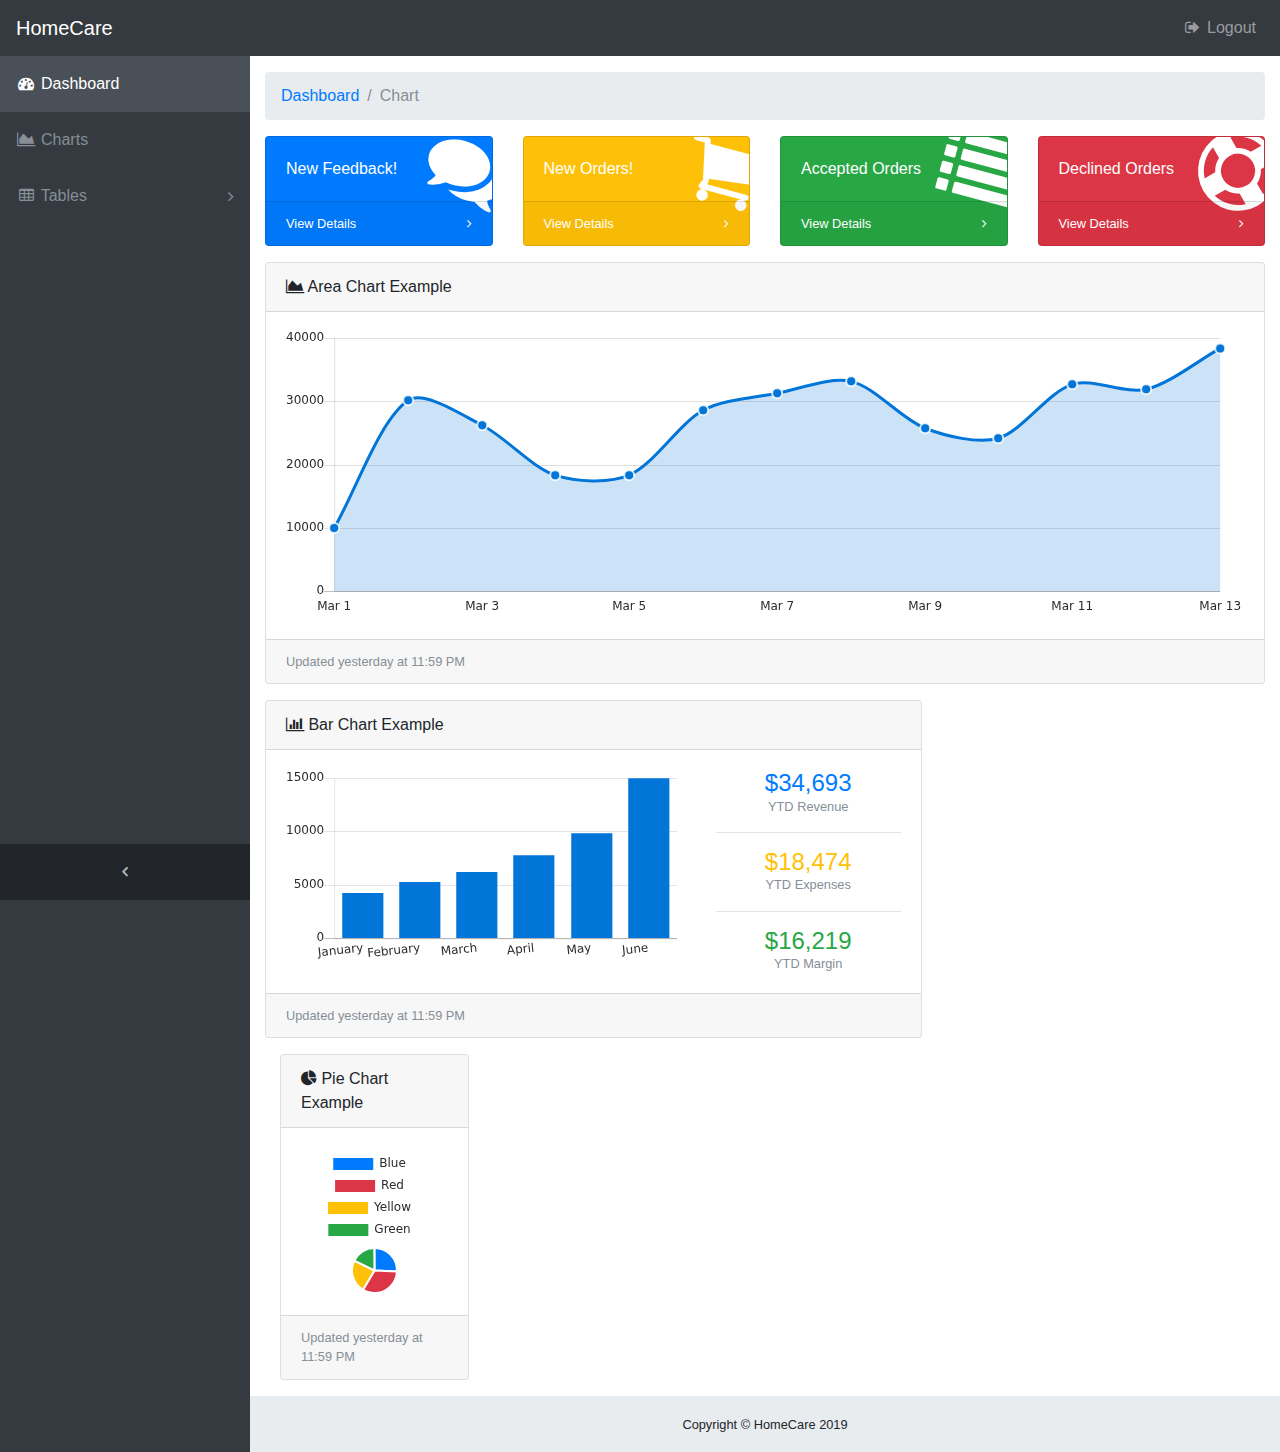
<file: admin-hc/chart.html>
<!DOCTYPE html>
<html lang="en">

  <head>

    <meta charset="utf-8">
    <meta http-equiv="X-UA-Compatible" content="IE=edge">
    <meta name="viewport" content="width=device-width, initial-scale=1, shrink-to-fit=no">

    <meta name="description" content="">
    <meta name="author" content="">
    <title>HomeCare - Online Service System</title>

    <!-- Bootstrap core CSS -->
    <link href="vendor/bootstrap/css/bootstrap.min.css" rel="stylesheet">

    <!-- Custom fonts for this template -->
    <link href="vendor/font-awesome/css/font-awesome.min.css" rel="stylesheet" type="text/css">

    <!-- Plugin CSS -->
    <link href="vendor/datatables/dataTables.bootstrap4.css" rel="stylesheet">

    <!-- Custom styles for this template -->
    <link href="css/sb-admin.css" rel="stylesheet">

  </head>

  <body class="fixed-nav sticky-footer bg-dark" id="page-top">

    <!-- Navigation -->
    <nav class="navbar navbar-expand-lg navbar-dark bg-dark fixed-top" id="mainNav">
      <a class="navbar-brand" href="#">HomeCare</a>
      <button class="navbar-toggler navbar-toggler-right" type="button" data-toggle="collapse" data-target="#navbarResponsive" aria-controls="navbarResponsive" aria-expanded="false" aria-label="Toggle navigation">
        <span class="navbar-toggler-icon"></span>
      </button>
      <div class="collapse navbar-collapse" id="navbarResponsive">
        <ul class="navbar-nav navbar-sidenav" id="exampleAccordion">
          <li class="nav-item active" data-toggle="tooltip" data-placement="right" title="Dashboard">
            <a class="nav-link" href="index.html">
              <i class="fa fa-fw fa-dashboard"></i>
              <span class="nav-link-text">
                Dashboard</span>
            </a>
          </li>
          <li class="nav-item" data-toggle="tooltip" data-placement="right" title="Charts">
            <a class="nav-link" href="#">
              <i class="fa fa-fw fa-area-chart"></i>
              <span class="nav-link-text">
                Charts</span>
            </a>
          </li>
          <li class="nav-item" data-toggle="tooltip" data-placement="right" title="Tables">
            <a class="nav-link nav-link-collapse collapsed" data-toggle="collapse" href="#collapseComponents" data-parent="#exampleAccordion">
            <!--  <i class="fa fa-fw fa-wrench"></i> -->
             <i class="fa fa-fw fa-table"></i> 
              <span class="nav-link-text">
                Tables</span>
            </a>

            <ul class="sidenav-second-level collapse" id="collapseComponents">
              <li>
                <a href="reg_tb.php">Registration</a>
              </li>

              <li>
                <a href="ser_tb.php">Services</a>
              </li>

              <li>
                <a href="cat_tb.php">Service catagory</a>
              </li>

              <li>
                <a href="sub_tb.php">Service subcatagory</a>
              </li>

            </ul>

          </li>
      
        </ul>
        <ul class="navbar-nav sidenav-toggler">
          <li class="nav-item">
            <a class="nav-link text-center" id="sidenavToggler">
              <i class="fa fa-fw fa-angle-left"></i>
            </a>
          </li>
        </ul>
        <ul class="navbar-nav ml-auto">
          
          <li class="nav-item">
            <a class="nav-link" data-toggle="modal" data-target="#exampleModal">
              <i class="fa fa-fw fa-sign-out"></i>
              Logout</a>
          </li>
        </ul>
      </div>
    </nav>

    <div class="content-wrapper">

      <div class="container-fluid">

        <!-- Breadcrumbs -->
        <ol class="breadcrumb">
          <li class="breadcrumb-item">
            <a href="index.html">Dashboard</a>
          </li>
          <li class="breadcrumb-item active">Chart</li>
        </ol>

        <!-- Icon Cards -->
        <div class="row">
          <div class="col-xl-3 col-sm-6 mb-3">
            <div class="card text-white bg-primary o-hidden h-100">
              <div class="card-body">
                <div class="card-body-icon">
                  <i class="fa fa-fw fa-comments"></i>
                </div>
                <div class="mr-5">
                  New Feedback!
                </div>
              </div>
              <a href="feed.php" class="card-footer text-white clearfix small z-1">
                <span class="float-left">View Details</span>
                <span class="float-right">
                  <i class="fa fa-angle-right"></i>
                </span>
              </a>
            </div>
          </div>
          
          <div class="col-xl-3 col-sm-6 mb-3">
            <div class="card text-white bg-warning o-hidden h-100">
              <div class="card-body">
              <!--   -->
                <div class="card-body-icon">
                  <i class="fa fa-fw fa-shopping-cart"></i>
                </div>
                <div class="mr-5">
                  New Orders!
                </div>
              </div>
              <a href="tb_cart.php" class="card-footer text-white clearfix small z-1">
                <span class="float-left">View Details</span>
                <span class="float-right">
                  <i class="fa fa-angle-right"></i>
                </span>
              </a>
            </div>
          </div>

          <div class="col-xl-3 col-sm-6 mb-3">
            <div class="card text-white bg-success o-hidden h-100">
              <div class="card-body">
                <div class="card-body-icon">
                  <i class="fa fa-fw fa-list"></i>
                </div>
                <div class="mr-5">
                  Accepted Orders
                </div>
              </div>
              <a href="accepted_order.php" class="card-footer text-white clearfix small z-1">
                <span class="float-left">View Details</span>
                <span class="float-right">
                  <i class="fa fa-angle-right"></i>
                </span>
              </a>
            </div>
          </div>


         <div class="col-xl-3 col-sm-6 mb-3">
            <div class="card text-white bg-danger o-hidden h-100">
              <div class="card-body">
                <div class="card-body-icon">
                  <i class="fa fa-fw fa-support"></i>
                </div>
                <div class="mr-5">
                  Declined Orders
                </div>
              </div>
              <a href="declined_order.php" class="card-footer text-white clearfix small z-1">
                <span class="float-left">View Details</span>
                <span class="float-right">
                  <i class="fa fa-angle-right"></i>
                </span>
              </a>
            </div>
          </div>
        </div>


        <!-- Area Chart Example -->
        <div class="card mb-3">
          <div class="card-header">
            <i class="fa fa-area-chart"></i>
            Area Chart Example
          </div>
          <div class="card-body">
            <canvas id="myAreaChart" width="100%" height="30"></canvas>
          </div>
          <div class="card-footer small text-muted">
            Updated yesterday at 11:59 PM
          </div>
        </div>

         <div class="row">

          <div class="col-lg-8">

            <!-- Example Bar Chart Card -->
            <div class="card mb-3">
              <div class="card-header">
                <i class="fa fa-bar-chart"></i>
                Bar Chart Example
              </div>
              <div class="card-body">
                <div class="row">
                  <div class="col-sm-8 my-auto">
                    <canvas id="myBarChart" width="100" height="50"></canvas>
                  </div>
                  <div class="col-sm-4 text-center my-auto">
                    <div class="h4 mb-0 text-primary">$34,693</div>
                    <div class="small text-muted">YTD Revenue</div>
                    <hr>
                    <div class="h4 mb-0 text-warning">$18,474</div>
                    <div class="small text-muted">YTD Expenses</div>
                    <hr>
                    <div class="h4 mb-0 text-success">$16,219</div>
                    <div class="small text-muted">YTD Margin</div>
                  </div>
                </div>
              </div>
              <div class="card-footer small text-muted">
                Updated yesterday at 11:59 PM
              </div>
            </div>

        <div class="col-lg-4">
            <!-- Example Pie Chart Card -->
            <div class="card mb-3">
              <div class="card-header">
                <i class="fa fa-pie-chart"></i>
                Pie Chart Example
              </div>
              <div class="card-body">
                <canvas id="myPieChart" width="100%" height="100"></canvas>
              </div>
              <div class="card-footer small text-muted">
                Updated yesterday at 11:59 PM
              </div>
            </div>
          </div>
          
      </div>
      <!-- /.container-fluid -->

    </div>
    <!-- /.content-wrapper -->

    <footer class="sticky-footer">
      <div class="container">
        <div class="text-center">
          <small>Copyright &copy; HomeCare 2019</small>
        </div>
      </div>
    </footer>

    <!-- Scroll to Top Button -->
    <a class="scroll-to-top rounded" href="#page-top">
      <i class="fa fa-angle-up"></i>
    </a>

    <!-- Logout Modal -->
    <div class="modal fade" id="exampleModal" tabindex="-1" role="dialog" aria-labelledby="exampleModalLabel" aria-hidden="true">
      <div class="modal-dialog" role="document">
        <div class="modal-content">
          <div class="modal-header">
            <h5 class="modal-title" id="exampleModalLabel">Ready to Leave?</h5>
            <button type="button" class="close" data-dismiss="modal" aria-label="Close">
              <span aria-hidden="true">&times;</span>
            </button>
          </div>
          <div class="modal-body">
            Select "Logout" below if you are ready to end your current session.
          </div>
          <div class="modal-footer">
            <button type="button" class="btn btn-secondary" data-dismiss="modal">Cancel</button>
            <a class="btn btn-primary" href="login.html">Logout</a>
          </div>
        </div>
      </div>
    </div>

<!-- Bootstrap core JavaScript -->
    <script src="vendor/jquery/jquery.min.js"></script>
    <script src="vendor/popper/popper.min.js"></script>
    <script src="vendor/bootstrap/js/bootstrap.min.js"></script>

    <!-- Plugin JavaScript -->
    <script src="vendor/jquery-easing/jquery.easing.min.js"></script>
    <script src="vendor/chart.js/Chart.min.js"></script>
    <script src="vendor/datatables/jquery.dataTables.js"></script>
    <script src="vendor/datatables/dataTables.bootstrap4.js"></script>

    <!-- Custom scripts for this template -->
    <script src="js/sb-admin.min.js"></script>

  </body>

</html>
</file>
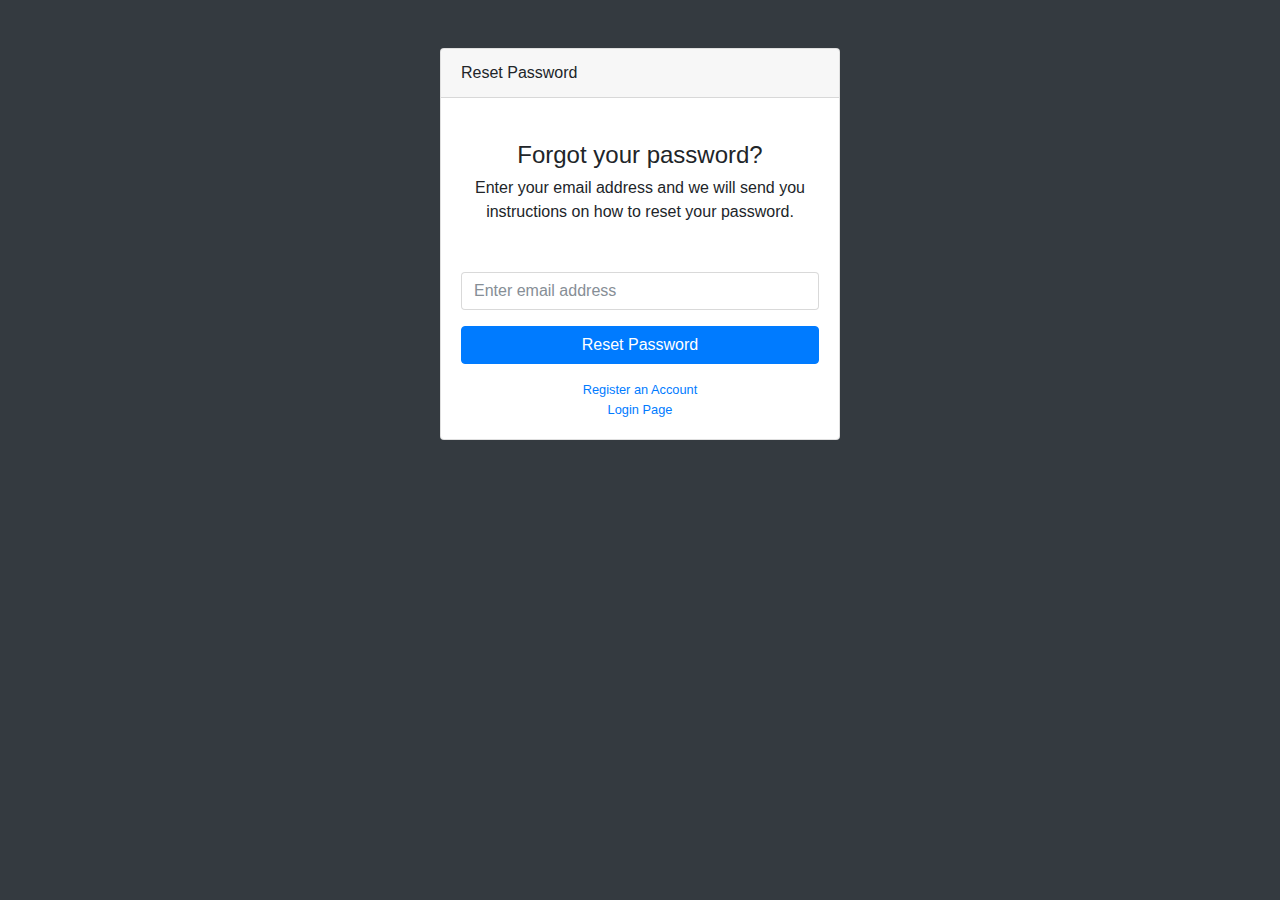
<file: admin-hc/forgot-password.html>
<!DOCTYPE html>
<html lang="en">

  <head>

    <meta charset="utf-8">
    <meta http-equiv="X-UA-Compatible" content="IE=edge">
    <meta name="viewport" content="width=device-width, initial-scale=1, shrink-to-fit=no">

    <meta name="description" content="">
    <meta name="author" content="">
    <title>SB Admin - Start Bootstrap Template</title>

    <!-- Bootstrap core CSS -->
    <link href="vendor/bootstrap/css/bootstrap.min.css" rel="stylesheet">

    <!-- Custom fonts for this template -->
    <link href="vendor/font-awesome/css/font-awesome.min.css" rel="stylesheet" type="text/css">

    <!-- Custom styles for this template -->
    <link href="css/sb-admin.css" rel="stylesheet">

  </head>

  <body class="bg-dark">

    <div class="container">

      <div class="card card-login mx-auto mt-5">
        <div class="card-header">
          Reset Password
        </div>
        <div class="card-body">
          <div class="text-center mt-4 mb-5">
            <h4>Forgot your password?</h4>
            <p>Enter your email address and we will send you instructions on how to reset your password.</p>
          </div>
          <form>
            <div class="form-group">
              <input type="email" class="form-control" id="exampleInputEmail1" aria-describedby="emailHelp" placeholder="Enter email address">
            </div>
            <a class="btn btn-primary btn-block" href="login.html">Reset Password</a>
          </form>
          <div class="text-center">
            <a class="d-block small mt-3" href="register.html">Register an Account</a>
            <a class="d-block small" href="login.html">Login Page</a>
          </div>
        </div>
      </div>
    </div>

    <!-- Bootstrap core JavaScript -->
    <script src="vendor/jquery/jquery.min.js"></script>
    <script src="vendor/popper/popper.min.js"></script>
    <script src="vendor/bootstrap/js/bootstrap.min.js"></script>

  </body>

</html>
</file>
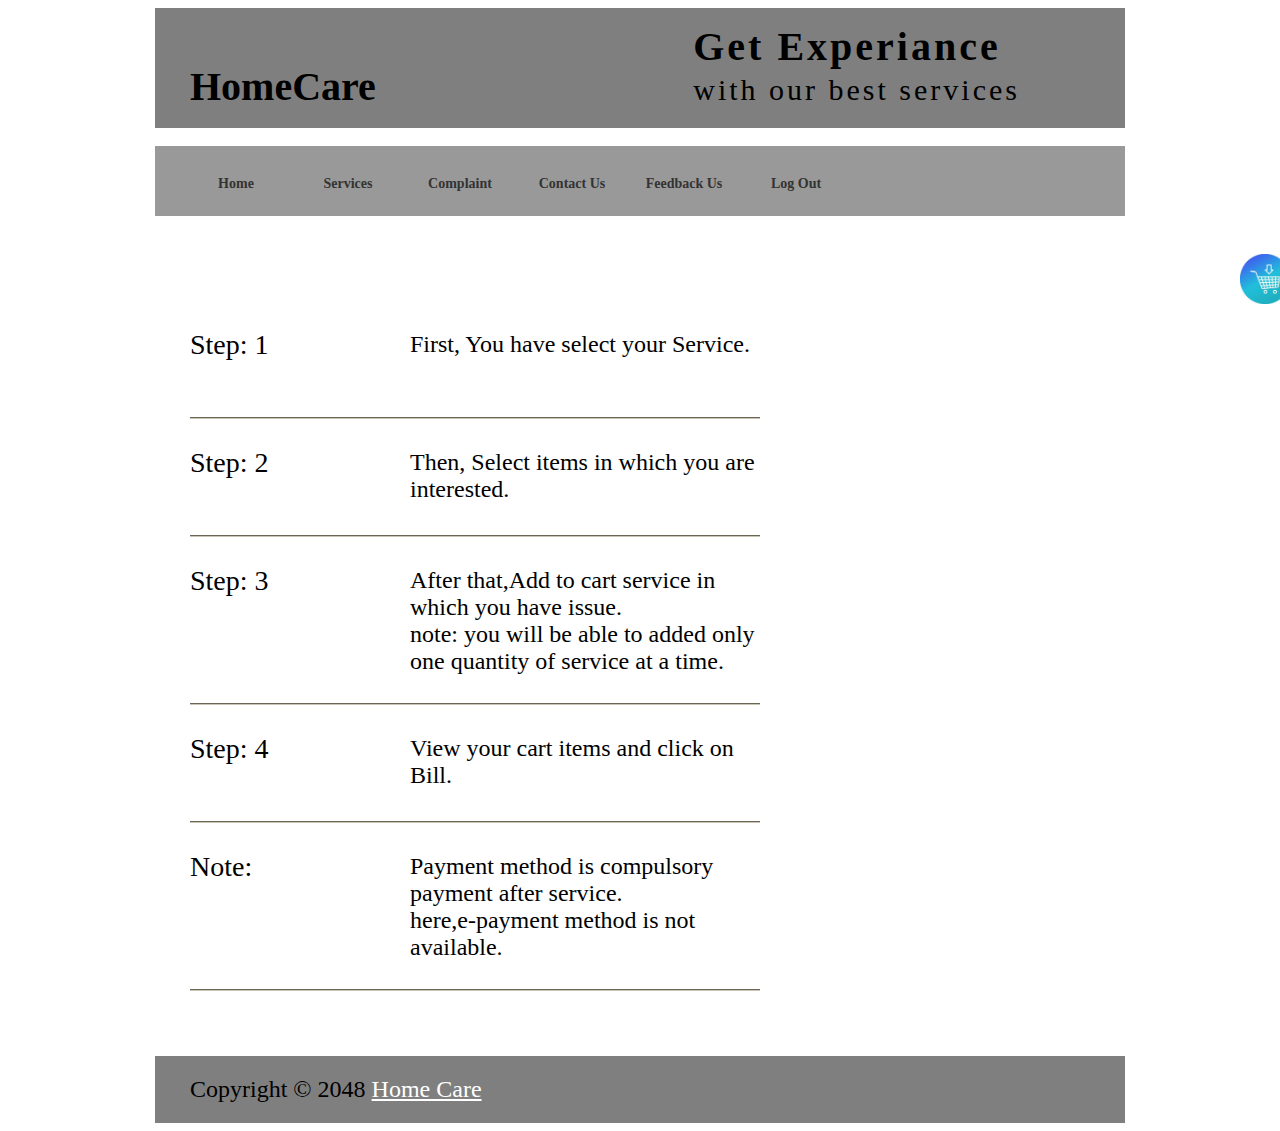
<file: user-hc/complaint.html>
<!DOCTYPE html>

<html>

<head>
	<meta http-equiv="Content-Type" content="text/html; charset=utf-8" />

<title>
	Home Care-Online Repair Service
</title>
	
	<link href="templatemo_style.css" rel="stylesheet" type="text/css" />
</head>

<body> 

<div id="templatemo_wrapper">
    <div id="templatemo_header_wrapper">
        <div id="templatemo_header">
            <div id="site_title">
            <h1>HomeCare </h1>
            </div>


             <div id="templatemo_banner">
            <h2>Get Experiance <span>with our best services</span></h2>
            </div>
        </div>
    </div>
    <br>

    <div id="templatemo_middle">
        <div id="templatemo_menu">
        <ul>
            <li><a href="home.html" target="content"><b>Home</b></a></li>
        
            <li><a href="services.html" target="content"><b> Services</b> </a>
                <ul>
                    <li><a href="electric_subcat.php" target="content"><b> Electric </b></a></li>
                    <li><a href="electronics_subcat.php" target="content"><b> Electronic </b></a></li>
                    <li><a href="furniture_subacat.php" target="content"><b> Furniture </b></a></li>
                </ul>
            </li>
        
            <li><a href="complaint.html" target="content"><b> Complaint </b></a></li>
            
            <li><a href="contact.html" target="content"><b> Contact Us </b></a></li>

            <li><a href="feedback.php" target="content"><b>Feedback Us</b></a></li>

            <li><a href="logout.php" target="content"><b>Log Out</b></a></li>
        </ul>
        </div>
    </div>
    
    <div id="templatemo_main">
        <div id="templatemo_content">
            <div class="services_section horizon_divider">
                <div class="ss_left">
                    <h2>
                        Step: 1
                    </h2>
                </div>
                <div class="ss_right">
                    <font size="5">
                        First, You have select your Service.   
                    </font>
                </div>
                        
                <div class="cleaner"></div>
            </div>

            <div class="services_section horizon_divider">
                <div class="ss_left">
                    <h2>
                        Step: 2
                    </h2>
                </div>
                <div class="ss_right">
                    <font size="5">
                        Then, Select items in which you are interested.
                    </font>
                </div>
                        
                <div class="cleaner"></div>
            </div>

            <div class="services_section horizon_divider">
                <div class="ss_left">
                    <h2>
                        Step: 3
                    </h2>
                </div>
                <div class="ss_right">
                    <font size="5">
                        After that,Add to cart service in which you have issue.<br>
                        note: you will be able to added only one quantity of service at a time. 
                    </font>
                </div>
                        
                <div class="cleaner"></div>
            </div>

            <div class="services_section horizon_divider">
                <div class="ss_left">
                    <h2>
                        Step: 4
                    </h2>
                </div>
                <div class="ss_right">
                    <font size="5">
                        View your cart items and click on Bill.
                </div>
                        
                <div class="cleaner"></div>
            </div>

            <div class="services_section horizon_divider">
                <div class="ss_left">
                    <h2>
                        Note:
                    </h2>
                </div>
                <div class="ss_right">
                    <font size="5">
                        Payment method is compulsory payment after service.<br>
                        here,e-payment method is not available. 
                    </font>
                </div>
                        
                <div class="cleaner"></div>
            </div>
        </div>
        
<div class="sidebar">
        <div class="sticky-container">
        <ul class="sticky">
            <li>
            <img src="images/cart.jpg" width="50px" height="50px">
            <a href="cart.php">Cart</a>
            </li>
        </ul>
        </div>
    </div>
        
        <div class="cleaner"></div>
    </div>

    <div id="templatemo_footer_wrapper">

        <div id="templatemo_footer">
    
        Copyright © 2048 <a href="#">Home Care</a>
    
        </div> 
        <!-- end of templatemo_footer -->
    </div>

</div>



</div>
</body>
</html>
</file>
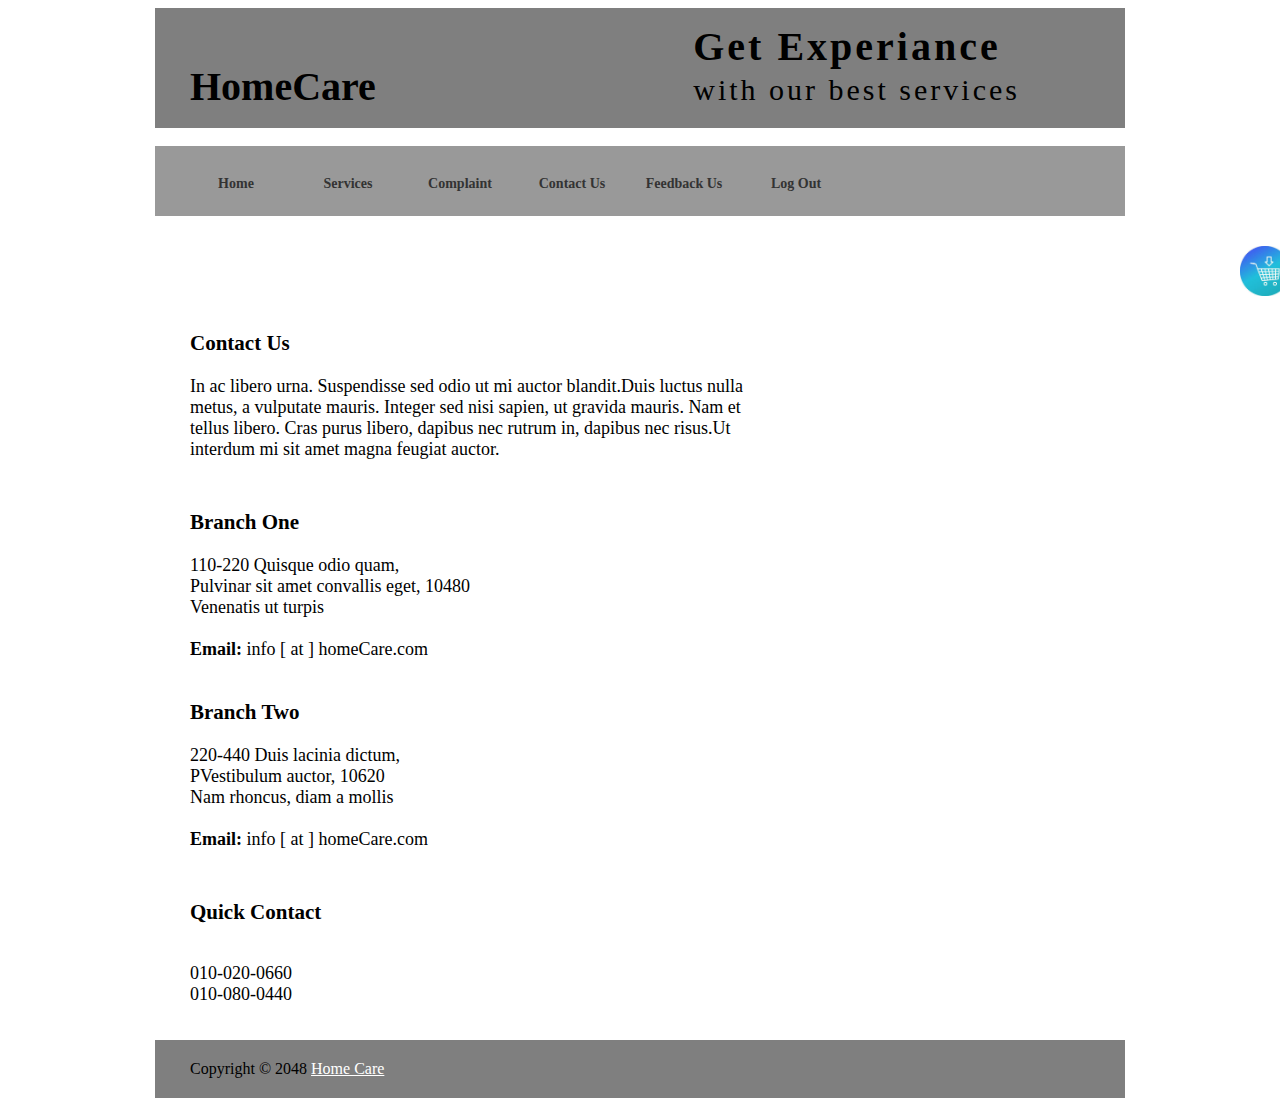
<file: user-hc/contact.html>
<!DOCTYPE html>

<html>

<head>
    <meta http-equiv="Content-Type" content="text/html; charset=utf-8" />
        <title>Home Care-Online Repair Service</title>
    
<link href="templatemo_style.css" rel="stylesheet" type="text/css" />

</head>

<body> 

<div id="templatemo_wrapper">
    <div id="templatemo_header_wrapper">
        <div id="templatemo_header">
            <div id="site_title">
            <h1>HomeCare </h1>
            </div>


             <div id="templatemo_banner">
            <h2>Get Experiance <span>with our best services</span></h2>
            </div>
        </div>
    </div>
    <br>

<div id="templatemo_middle">
        <div id="templatemo_menu">
        <ul>
            <li><a href="home.html" target="content"><b>Home</b></a></li>
        
            <li><a href="services.html" target="content"><b> Services</b> </a>
                <ul>
                    <li><a href="electric_subcat.php" target="content"><b> Electric </b></a></li>
                    <li><a href="electronics_subcat.php" target="content"><b> Electronic </b></a></li>
                    <li><a href="furniture_subcat.php" target="content"><b> Furniture </b></a></li>
                </ul>
            </li>
        
            <li><a href="complaint.html" target="content"><b> Complaint </b></a></li>
            
            <li><a href="contact.html" target="content"><b> Contact Us </b></a></li>

            <li><a href="feedback.php" target="content"><b>Feedback Us</b></a></li>

            <li><a href="logout.php" target="content"><b>Log Out</b></a></li>
        </ul>
        </div>
    </div>

    <div id="templatemo_main">
    
    	<div id="templatemo_content">
        
		<h3><b>Contact Us</b></h3>

        <p><font size="4">In ac libero urna. Suspendisse sed odio ut mi auctor blandit.Duis luctus nulla metus, a vulputate mauris. Integer sed nisi sapien, ut gravida mauris. Nam et tellus libero. Cras purus libero, dapibus nec rutrum in, dapibus nec risus.Ut interdum mi sit amet magna feugiat auctor.</font></p>
        <div class="cleaner_h40"></div>
        
       
           		<h3><b>Branch One</b></h3>
                <font size="4">
                110-220 Quisque odio quam, <br />
    Pulvinar sit amet convallis eget, 10480<br />
                Venenatis ut turpis<br /><br />
                <b>Email:</b> info [ at ] homeCare.com
            </font>
          
                <div class="cleaner_h40"></div>
                
           
                <h3><b>Branch Two</b></h3>
                <font size="4">
                220-440 Duis lacinia dictum, <br />
                PVestibulum auctor, 10620<br />
                Nam rhoncus, diam a mollis<br /><br />
                <b>Email:</b> info [ at ] homeCare.com
                </font>  
          
        
        
            <div class="cleaner_h50"></div>
            
            	<h3>Quick Contact</h3><br />
                <font size="4">
            010-020-0660<br />
            010-080-0440
            </font>
        </div>
        
        <div class="sidebar">
        <div class="sticky-container">
        <ul class="sticky">
            <li>
            <img src="images/cart.jpg" width="50px" height="50px">
            <a href="cart.php">Cart</a>
            </li>
        </ul>
        </div>
    </div>
        
    	<div class="cleaner"></div>
    </div>

    <div id="templatemo_footer_wrapper">

        <div id="templatemo_footer">
    
        Copyright © 2048 <a href="#">Home Care</a>
    
        </div> 
        <!-- end of templatemo_footer -->
    </div>

</div>
<!-- end of wrapper -->

</body>
</html>
</file>
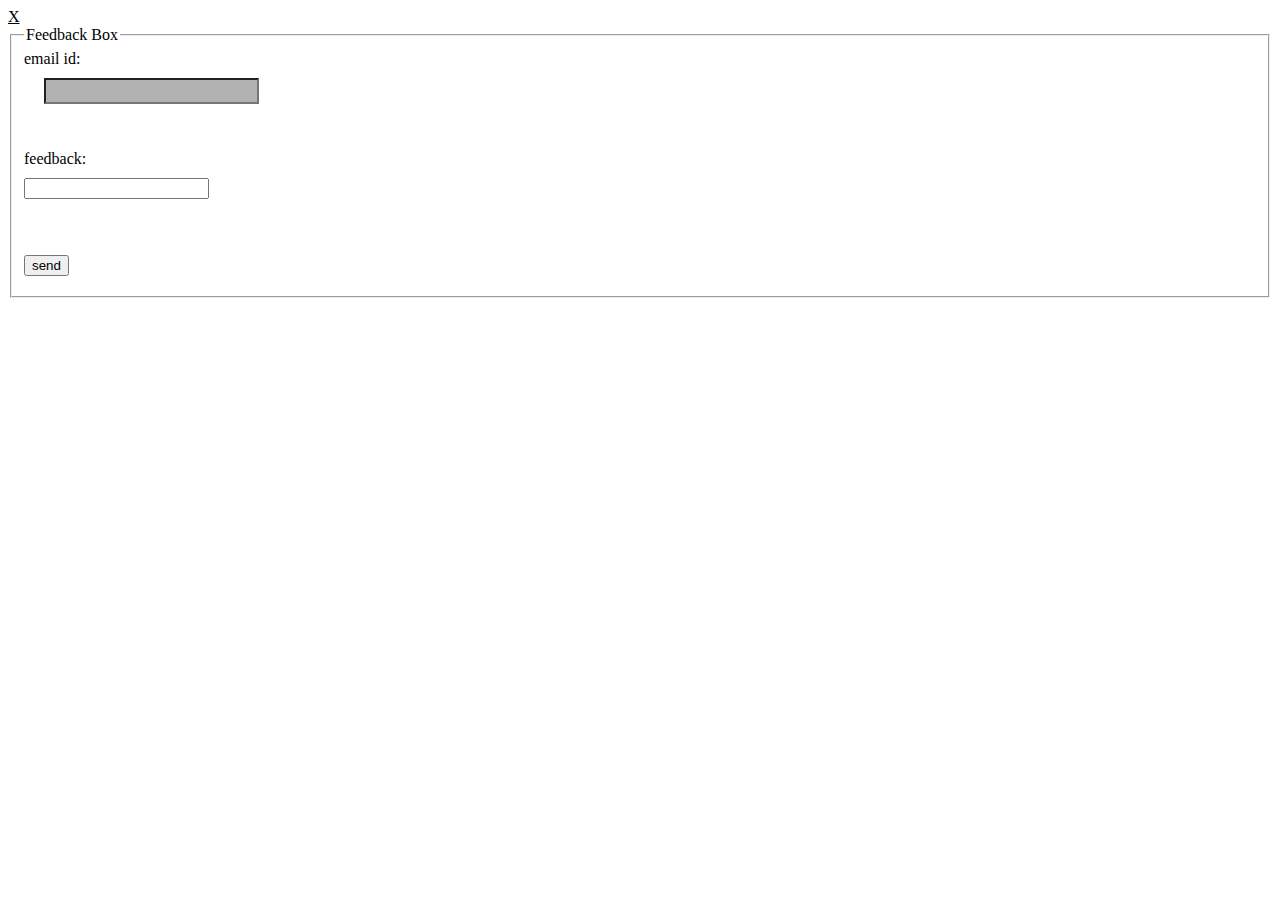
<file: user-hc/feedback.html>
<!DOCTYPE html>
<html>
<head>
	<meta http-equiv="Content-Type" content="text/html; charset="utf-8" />

    <title>Home Care-Online Repair Service</title>
	
	<link href="templatemo_style.css" rel="stylesheet" type="text/css" />
</head>
<body>

    <div>
    	<form>
        <a href="" title="Close" class="close">X</a>
        <fieldset>
			<legend>Feedback Box </legend>
			email id:<br>
			<input type="text" name="eid" required>
			<br>
			<br>
			<br>
			feedback:<br>
			<input type="textarea" name="feed" required>
			<br>
			<br>
			<br>
			<input type="button" name="send" value="send">
		</fieldset>
		</form>
    </div>


</body>
</html>
</file>
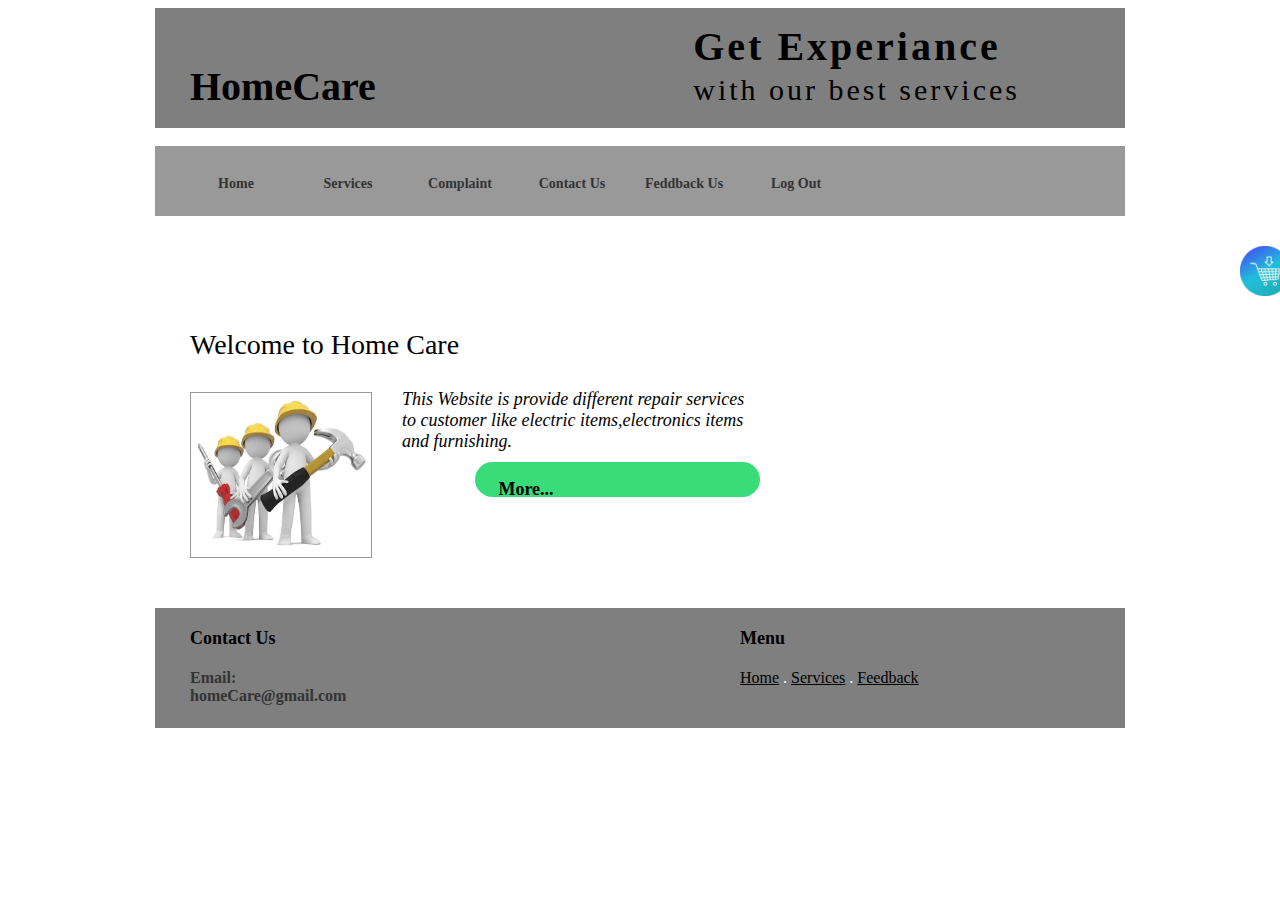
<file: user-hc/home.html>
<!DOCTYPE html>

<html>

<head>
	<meta http-equiv="Content-Type" content="text/html; charset="utf-8" />

    <title>Home Care-Online Repair Service</title>
	
	<link href="templatemo_style.css" rel="stylesheet" type="text/css" />
</head>

<body> 

<div id="templatemo_wrapper">
    <div id="templatemo_header_wrapper">
        <div id="templatemo_header">
            <div id="site_title">
            <h1>HomeCare </h1>
            </div>


             <div id="templatemo_banner">
            <h2>Get Experiance <span>with our best services</span></h2>
            </div>
        </div>
    </div>
    <br>

	<div id="templatemo_middle">
        <div id="templatemo_menu">
        <ul>
            <li><a href="home.html" target="content"><b> Home </b></a></li>
        
            <li><a href="services.html" target="content"><b> Services </b> </a>
                <ul>
                    <li><a href="electric_subcat.php" target="content"><b> Electric </b></a></li>
                    <li><a href="electronics_subcat.php" target="content"><b> Electronic </b></a></li>
                    <li><a href="furniture_subcat.php" target="content"><b> Furniture </b></a></li>
                </ul>
            </li>
        
            <li><a href="complaint.html" target="content"><b> Complaint </b></a></li>
            
            <li><a href="contact.html" target="content"><b> Contact Us </b></a></li>

            <li><a href="feedback.php" target="content"><b>Feddback Us</b></a></li>

            <li><a href="logout.php" target="content"><b>Log Out</b></a></li>
        </ul>
        </div>
    </div>
    
    <div id="templatemo_main">
    
    	<div id="templatemo_content">
        
            <h2>Welcome to Home Care </h2>
                       
                      
            <div class="image_wrapper fl_img">
                <a href="http://www.templatemo.com/page/1" target="_parent">
			         <img src="images/homelogo.jpg" alt="image 2" width="170" height="150" />
                </a>
            </div>
          

            <p>
                <em><font size="4">
                    This Website is provide different repair services to customer like electric items,electronics items and furnishing.
                </font></em>
                
	        </p>
            
          <div class="button float_r"><a href="#">More...</a></div>
            
            
        </div>
        <div class="sidebar">
            <div class="sticky-container">
                <ul class="sticky">
                    <li>
                        <img src="images/cart.jpg" width="50px" height="50px">
            			<a href="cart.php">Cart</a>
                    </li>
                </ul>
            </div>
        </div>


    	<div class="cleaner"></div>
    </div>
    

   <div id="templatemo_header_wrapper">

        <div id="templatemo_header">
            
            <div class="services_section">
                <div class="ss_left">

                    <h4><b>Contact Us</b></h4>
                        <h5>
                        Email: homeCare@gmail.com
                        </h5>
                </div>

                <div class="ss_right">
                    
                    <h4><b>Menu</b></h4>
                            <a href="#">Home</a>
                            .
                            <a href="#">Services</a>
                            .
                            <a href="#">Feedback</a>

                </div>
            </div>

        </div> 
        <!-- end of templatemo_footer Copyright © 2048 <a href="#">Home Care</a> -->
    </div> 


</div>
<!-- end of wrapper -->
</body>
</html>

<!--    <p>
                        <a href="#">Home</a>
                        .
                        <a href="#">Pricing</a>
                        .
                        <a href="#">Faq</a>
                        .
                        <a href="#">Contact</a>
                    </p>

                    <div id="footer-icons">

                        <a href="#"><i class="fa fa-facebook"></i></a>
                        <a href="#"><i class="fa fa-twitter"></i></a>
                        <a href="#"><i class="fa fa-linkedin"></i></a>
                        <a href="#"><i class="fa fa-github"></i></a>

                    </div>-->
</file>
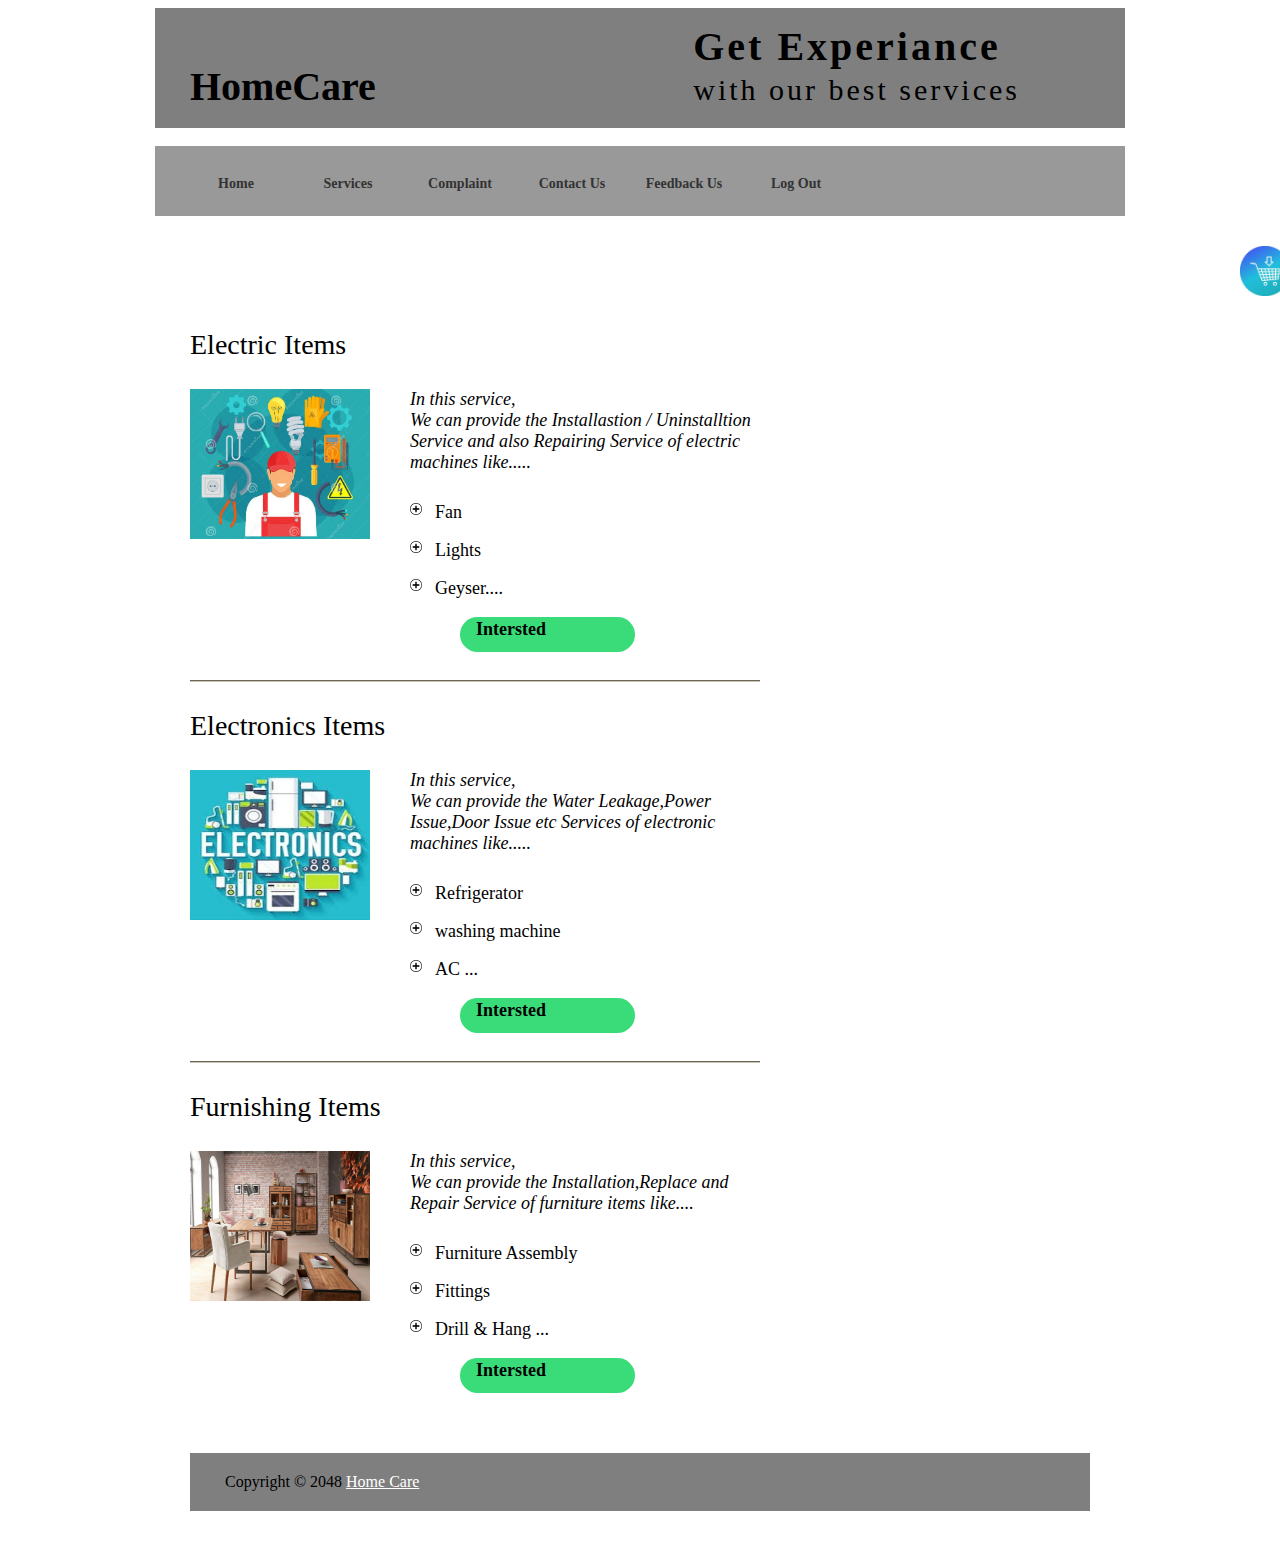
<file: user-hc/services.html>
<!DOCTYPE html PUBLIC "-//W3C//DTD XHTML 1.0 Transitional//EN" "http://www.w3.org/TR/xhtml1/DTD/xhtml1-transitional.dtd">

<html>

<head>
    <meta http-equiv="Content-Type" content="text/html; charset=utf-8" />
    <title>Home Care-Online Repair Service</title>
    
    <link href="templatemo_style.css" rel="stylesheet" type="text/css" />
</head>

<body> 

<div id="templatemo_wrapper">
    <div id="templatemo_header_wrapper">
        <div id="templatemo_header">
            <div id="site_title">
            <h1>HomeCare </h1>
            </div>


             <div id="templatemo_banner">
            <h2>Get Experiance <span>with our best services</span></h2>
            </div>
        </div>
    </div>
    <br>

    <div id="templatemo_middle">
        <div id="templatemo_menu">
        <ul>
            <li><a href="home.html" target="content"><b>Home</b></a></li>
        
            <li><a href="services.html" target="content"><b> Services</b></a>
                <ul>
                    <li><a href="electric_subcat.php" target="content"><b> Electric </b></a></li>
                    <li><a href="electronics_subcat.php" target="content"><b> Electronic </b></a></li>
                    <li><a href="furniture_subcat.php" target="content"><b> Furniture </b></a></li>
                </ul>
            </li>
        
            <li><a href="complaint.html" target="content"><b> Complaint </b></a></li>
            
            <li><a href="contact.html" target="content"><b> Contact Us </b></a></li>

            <li><a href="feedback.php" target="content"><b>Feedback Us</b></a></li>

            <li><a href="logout.php" target="content"><b>Log Out</b></a></li>
        </ul>
        </div>
    </div>

    <div id="templatemo_main">
    
    	<div id="templatemo_content">
        

            <div class="services_section horizon_divider">
            
                <h2>Electric Items</h2>
                
                <div class="ss_left">
                    <img src="images/electric.jpg" alt="image" width="100px" height="150px" />
              	</div>
              
                    
                <div class="ss_right">
                	<font size="4"><p>
                        <em>
                            In this service, <br />
                            We can provide the Installastion / Uninstalltion Service and also Repairing Service of electric machines like.....
                        </em>
                    </p>
                
                    <ul class="templatemo_list">
                        <li>Fan</li>
                        <li>Lights</li>
                        <li>Geyser....</li>
                    </ul>
                    </font>
                    <div class="button float_c">
                        <a href="electric_subcat.php"><center> Intersted</center></a>
                    </div>
          
                </div>
                    
                <div class="cleaner"></div>
            
            </div>
            
             <div class="services_section horizon_divider">
            
                <h2>Electronics Items</h2>
                
                <div class="ss_left">
                    <img src="images/electronic.jpeg" alt="image" width="100px" height="150px" />
                </div>
              
                    
                <div class="ss_right">
                    <font size="4">
                    <p>
                        <em>
                            In this service,<br />
                            We can provide the Water Leakage,Power Issue,Door Issue etc Services of electronic machines like..... 
                        </em>
                    </p>
                
                    <ul class="templatemo_list">
                        <li>Refrigerator</li>
                        <li>washing machine</li>
                        <li>AC ...</li>
                        
                    </ul>
                    </font>
                    <div class="button float_c"><a href="electronics_subcat.php"><center> Intersted </center></a></div>

                </div>
                    
                <div class="cleaner"></div>
    
            </div>
            
            <div class="services_section">
            
                <h2>Furnishing Items</h2>
                
                <div class="ss_left">
                    <img src="images/furniture.jpg" alt="image" width="100px" height="150px" />
                </div>
              
                    
                <div class="ss_right">
                    <font size="4">
                    <p>
                        <em>
                            In this service,<br />
                            We can provide the Installation,Replace and Repair Service of furniture items like....
                        </em>
                    </p>
                
                    <ul class="templatemo_list">
                        <li>Furniture Assembly</li>
                        <li>Fittings</li>
                        <li>Drill & Hang ...</li>
                    </ul>
                </font>
                    
                    <div class="button float_c"><a href="furniture_subcat.php"><center> Intersted</center></a></div>

                </div>
                    
                <div class="cleaner"></div>
    
            </div>
            
        </div>
        
    <div class="sidebar">
        <div class="sticky-container">
        <ul class="sticky">
            <li>
            <img src="images/cart.jpg" width="50px" height="50px">
            <a href="cart.php">Cart</a>
            </li>
        </ul>
        </div>
        
    	<div class="cleaner"></div>
    </div>

    <div id="templatemo_footer_wrapper">

        <div id="templatemo_footer">
    
        Copyright © 2048 <a href="#">Home Care</a>
    
        </div> 
        <!-- end of templatemo_footer -->
    </div>
</div>


<!-- end of wrapper -->

</body>
</html>
</file>
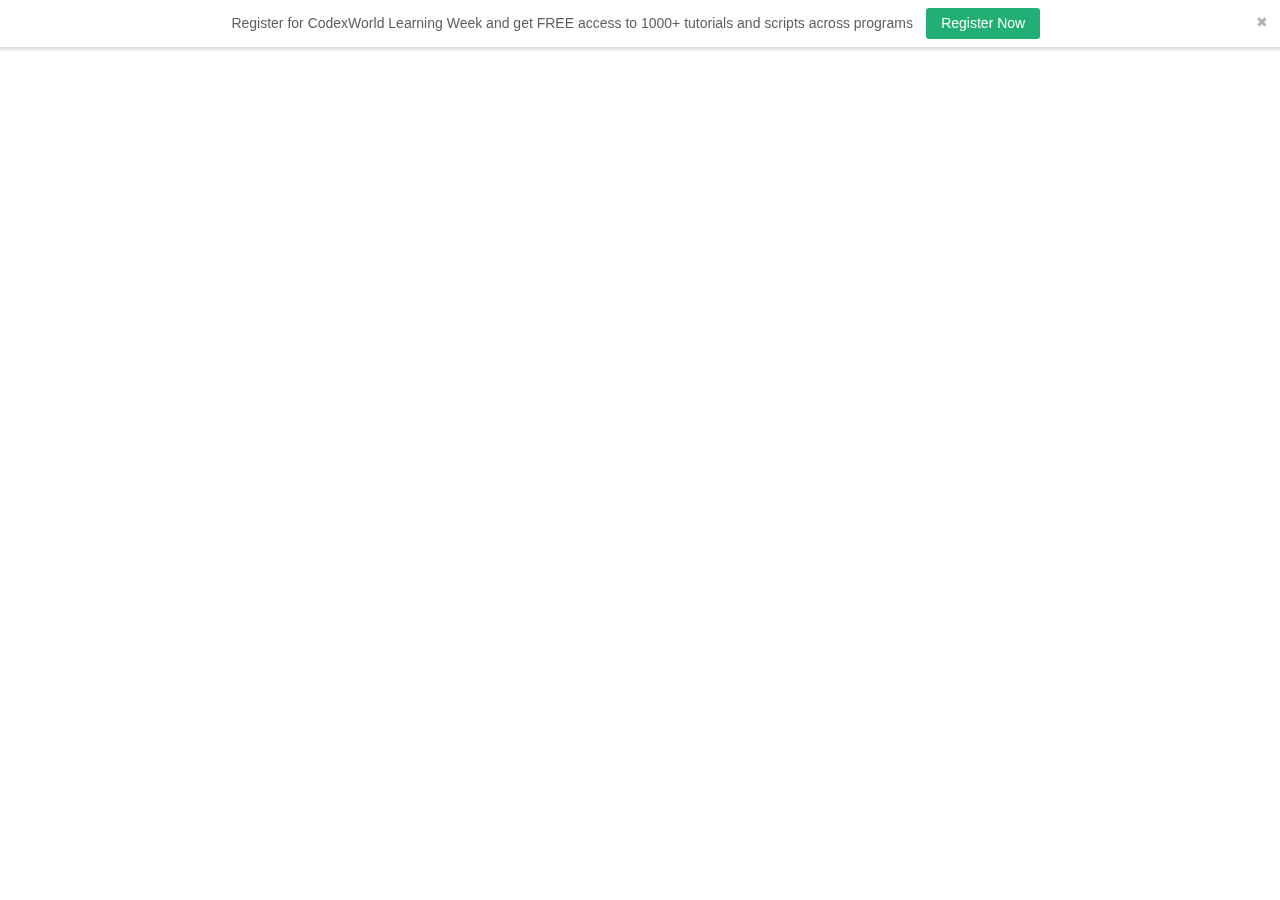
<file: user-hc/notify/notify.html>
<!DOCTYPE html>
<html>
<head>
    <title>notify</title>
    <link href="notify.css" rel="stylesheet" type="text/css" />
</head>
<body>
    <div id="hellobar-bar" class="regular closable">
    <div class="hb-content-wrapper">
        <div class="hb-text-wrapper">
            <div class="hb-headline-text">
                <p><span>Register for CodexWorld Learning Week and get FREE access to 1000+ tutorials and scripts across programs</span></p>
            </div>
        </div>
        <a href="http://www.codexworld.com" target="_blank" class="hb-cta hb-cta-button">
            <div class="hb-text-holder">
                <p>Register Now</p>
            </div>
        </a>
    </div>
    <div class="hb-close-wrapper">
        <a href="javascript:void(0);" class="icon-close">&#10006;</a>
    </div>
</div>
</body>
</html>
</file>
<file: user-hc/templatemo_style.css>
+/*
Credit: http://www.templatemo.com
*/

body {
	margin: 0px;
	padding: 0px;
	/*color: #3a3430;*/
	font-family: Georgia, "Times New Roman", Times, serif;
	font-size: 13px;
	line-height:1.5em; 
	background:url(images/mainback1.jpg);
	background-size: cover;
	
}



a, a:link, a:visited {
	color: #000000;
	text-decoration: underline;
	/*text-decoration: bold; 
	text-decoration size: 20;*/
}

a:hover {
	color: #990000;
	text-decoration: none;
}

p { margin: 0px; padding: 0 0 10px 0; }
img { border: none; }

h1 { font-size: 40px; font-weight: bold; margin: 0 0 30px 0; padding: 5px 0; color: #000; }
h2 { font-size: 28px; font-weight: normal; line-height: 28px; margin: 0 0 30px 0; padding: 0; color: #000; 	/* text-shadow: 1px 1px 1px #555; */ }
h3 { font-size: 21px; margin: 0 0 20px 0; padding: 0; padding: 0; color: #000; }
h4 { font-size: 18px; font-weight: normal; margin: 0 0 20px 0; padding: 0; color: #000; }
h5 { font-size: 16px; margin: 0 0 10px 0; padding: 0; color: #333; }
h6 { font-size: 14px; margin: 0 0 5px 0; padding: 0;}

.cleaner { clear: both; width: 100%; height: 0px; font-size: 0px;  }
.cleaner_h10 { clear: both; width:100%; height: 10px; }
.cleaner_h20 { clear: both; width:100%; height: 20px; }
.cleaner_h30 { clear: both; width:100%; height: 30px; }
.cleaner_h40 { clear: both; width:100%; height: 40px; }
.cleaner_h50 { clear: both; width:100%; height: 50px; }
.cleaner_h60 { clear: both; width:100%; height: 60px; }

.margin_r30 { margin-right: 30px; }
.margin_b20 { margin-bottom: 20px; }

.vertical_divider { background: url(images/templatemo_vertical_divider.jpg) repeat-y right;  }
.horizon_divider {  background: url(images/templatemo_hor_divider.jpg) repeat-x bottom; }

.float_l {
	float: left;
}

.float_r {
	float: right;
}

.float_c {
	float: center;
}

.image_wrapper {
	display: inline-block;
	padding: 5px;
	border: 1px solid #999;
	background: #ffffff;
	margin-bottom: 10px;
}

.image_wrapper2 {
	display: inline-block;
	padding: 4px;
	border: 1px solid #999;
	background: #ffffff;
	margin-bottom: 10px;
}

.fl_img {
	float: left;
	margin: 3px 30px 15px 0;
}
.fr_img {
	float: right;
	margin: 3px 0 15px 15px;
}

blockquote { font-style: italic; margin-left: 10px;}
cite { font-weight: bold; }
cite span { color: #996600; }
em { color: #000; }

.templatemo_list {
	margin: 20px 0;
	padding: 0;
	list-style: none;
}

.templatemo_list li {
	background: transparent url(images/templatemo_list.png) no-repeat scroll 0 0px;
	margin:0 0 20px;
	padding:0 0 0 25px;
	line-height: 1em;
}

.templatemo_list li a {
	text-decoration: none;
}

.templatemo_list li a:hover {
	text-decoration: underline;
}



input
{
	
	margin-bottom: 10px;
	margin-top: 10px;
}

input[type="text"]
{
	background: rgba(0,0,0,0.3);
	height: 20px;

	font-size: 16px;
	margin-left: 20px;
	margin-right: 20px;
}

.area
{
	background: rgba(0,0,0,0.3);
	font-size: 16px;
	margin-left: 20px;
	margin-right: 20px;
}

.button  
{
	border: none;
	outline: none;
	width: 50%;
	height: 35px;
	background: #39dc79;
	color: #fff;
	font-size: 18px;
	border-radius: 20px;
	margin-left: 50px;
}




.button:hover
{
	cursor: pointer;
	background: #39dc79;
	color: #000;

}

.button2  
{
	border: none;
	outline: none;
	width: 120px;
	height: 40px;
	background: #39dc79;
	color: #fff;
	font-size: 18px;
	border-radius: 20px;
	margin-left: 20px;
	margin-right: 20px;
	margin-top: 10px;
	margin-bottom: 10px;
}




.button2:hover
{
	cursor: pointer;
	background: #39dc79;
	color: #000;

}



.button a {
	clear: both;
	display: block;
	width: 102px;
	height: 25px;
	padding: 2px 0 0 0;
	margin-top: 15px;
	/*background:  url(images/templatemo_button.png) no-repeat;*/
	
	color: #000000;
	font-weight: bold;
	text-align: center;
	text-decoration: none;
}

.button1 a {
	clear: both;
	display: block;
	width: 102px;
	height: 25px;
	padding: 2px 0 0 0;
	margin-top: 15px;*/
	/*background:  url(images/templatemo_button.png) no-repeat;*/
	
	color: #ffffff;
	font-weight: bold;
	text-align: center;
	text-decoration: none;
}


.button a:hover {*/
	/*background: url(images/templatemo_button_hover.png) no-repeat;
*/}

#templatemo_wrapper {
	width: 970px;
	padding: 0 10px;
	margin: 0 auto;
	height: auto;
}

#templatemo_title{

	height: 200px;
	padding: 0 0px;
	background: rgba(0,0,0,0.5);
	
}

#templatemo_subtitle{

	height: 200px;
	padding: 0 0px;
	background-color: rgb(120,120,120); 
	
}

#templatemo_header_wrapper {
	width: 100%;
	height: 120px;
	background: rgba(0,0,0,0.5);
	
}

#templatemo_header {
	width: 900px;
	margin: 0 auto;
	padding: 20px 35px;
	color: #ffffff;
}


/*  #templatemo_header {
	width: 500px;
	height: 200px;
	padding: 0 35px;
	
}*/


#templatemo_header  #site_title {
	float: left;
	width: 400px;
	padding: 35px 0 0 0;
}

#templatemo_header  #site_title h1 {
	margin: 0;
	padding: 0;
}

#templatemo_header  #site_title h1 a {
	margin: 0px;
	padding: 0px;
	font-size: 38px;
	color: #000;
	font-weight: normal;
	text-decoration: none;
}

/*#templatemo_header #header_address {
	float: right;
	display: inline-block;
	text-align: right;
	color: #fff;
	padding: 15px 0 0 0;
	font-weight: bold;
}*/

#templatemo_header #templatemo_banner {
	padding: 5px 70px 0px;
	height: 50px;
	color: black;
	float: right;

}

#templatemo_header #templatemo_banner h2 {
	color: black;
	font-size: 40px;
	letter-spacing: 3px;
/*	text-shadow: 1px 1px 1px #555;	*/
	font-weight: bold;

}

#templatemo_header #templatemo_banner h2 span {
	display: block;
	font-size: 30px;
	color: black;
	margin-top: 15px;
	font-weight: normal;
}

#templatemo_middle {
	clear: both;
	max-width: 970px;
	height:150px;
	
}


/* menu */

/*.cover1{
	width: 400px;
	height: 100px;
	background: rgba(0,0,0,0.5);
	color: #fff;
	top: 50%;
	left: 50%;
	position: absolute;
	transform: translate(-50%,-50%);
	box-sizing: border-box;
*/


#templatemo_menu {
	width: 910px;
	height: 50px;
	padding: 20px 30px 0;
	background: rgba(0,0,0,0.4);
}

#templatemo_menu ul {
	margin: 0;
	padding: 0px;
	list-style: none;
}

#templatemo_menu ul li {
	

	display: block;
	float: left;
	width: 102px;
	height: 30px;
	padding: 5px 0 0 0;
	margin: 0 10px 0 0 ;
	font-size: 14px;
	text-align: center;
	text-decoration: none;
	color: #333;	
	font-weight: bold;
	outline: none;
	border: none;

}

#templatemo_menu ul li a {
	float: left;
	display: block;
	width: 102px;
	height: 30px;
	padding: 5px 0 0 0;
	margin: 0 10px 0 0 ;
	font-size: 14px;
	text-align: center;
	text-decoration: none;
	color: #333;	
	font-weight: bold;
	outline: none;
	border: none;
}


#templatemo_menu ul li ul{
	display: none;
	

}

#templatemo_menu ul li a:hover, #templatemo_menu ul li .current {
	color: #000;
	background: url(images/templatemo_menu_hover.png) no-repeat;
}

#templatemo_menu ul li:hover > ul {
	display: block;
}


#templatemo_menu ul li ul li{
	float: none;

}


/* end of menu */

/* main */

#templatemo_main {
	clear: both;
	width: 900px;
	padding: 35px;
}


#templatemo_content {
	float: left;
	width: 570px;
}

.col_w420 {
	width: 420px;
}

.col_w250 {
	width: 250px;
}

.col_w190 {
	width: 150px;
	padding-right: 40px;
}


.services_section {
	padding-bottom: 30px;
	margin-bottom: 30px;
}

.services_section .ss_left {
	float: left;
	width: 200px;
}

.services_section .ss_left img {
	width: 180px;
	height: 150px;
}

.services_section .ss_right {
	float: right;
	width: 350px;
}

.services_section .ss_right a {
	font-color: #000000;	
}


.price {
	color: #000;
	font-size: 16px;
}

.price span {
	font-size: 20px;
	color: #C00;
}

#templatemo_sidebar {
	float: right;
	width: 260px;
}

.sticky-container{
    padding:0px;
    margin:0px;
    position:fixed;
    right:-130px;
    top:230px;
    width:210px;
    z-index: 1100;
}
.sticky li{
    list-style-type:none;
    background-color:#fff;
    color:#efefef;
    height:43px;
    padding:0px;
    margin:0px 0px 1px 0px;
    -webkit-transition:all 0.25s ease-in-out;
    -moz-transition:all 0.25s ease-in-out;
    -o-transition:all 0.25s ease-in-out;
    transition:all 0.25s ease-in-out;
    cursor:pointer;
}
.sticky li:hover{
    margin-left:-115px;
}
.sticky li img{
    float:left;
    /*margin:*/
    margin-right:5px;
}
.sticky li p{
    padding-top:5px;
    margin:0px;
    line-height:16px;
    font-size:20px;
    color: #000000;
}


#contact_form {
	float: center;
	padding: 0 0px;
}

#contact_form form {
	margin: 0px;
	padding: 0px;
}

#contact_form form .input_field {
	width: 350px;
	padding: 5px 0;
	background: #ffffff;
	border: 1px solid #827962;
}

#contact_form form label {
	display: block;
	width: 100px;
	margin-right: 10px;
	font-size: 14px;	
}

#contact_form form textarea {
	width: 350px;
	height: 100px;
	background: #ffffff;
	border: 1px solid #827962;
}

#contact_form form .submit_btn {
	margin-left: 73px;
	width: 102px;
	height: 30px;
	border: none;
	cursor: pointer;
	font-family: Georgia, "Times New Roman", Times, serif;
	font-weight: bold;
	background-color: rgb(120,120,120);
	color: #000000;
}

#contact_form form .main_btn {
	margin-left: 73px;
	width: 100px;
	height: 30px;
	border: none;
	cursor: pointer;
	font-family: Georgia, "Times New Roman", Times, serif;
	background: url(images/templatemo_button.png) no-repeat;
	color: #FFFFFF;
}

/*#contact_form form .submit_btn:hover {
	background: url(images/templatemo_button_hover.png) no-repeat;
}*/

/* end of main */

/* footer */

#templatemo_footer_wrapper {
	width: 100%;
	height: auto;
	background: rgba(0,0,0,0.5);
	
}


#templatemo_footer {
	width: 100%; 
	margin: 0 auto;
	padding: 20px 35px;
	
}

#templatemo_footer a {
	color: #ffffff;
}



/* end of footer */
</file>
<file: user-hc/notify/notify.css>
body{
    margin: 0;
    padding: 0;
    width: 100%;
}
#hellobar-bar {
    font-family: "Open Sans", sans-serif;
    width: 100%;
    margin: 0;
    height: 30px;
    display: table;
    font-size: 17px;
    font-weight: 400;
    padding: .33em .5em;
    -webkit-font-smoothing: antialiased;
    color: #5c5e60;
    position: fixed;
    background-color: white;
    box-shadow: 0 1px 3px 2px rgba(0,0,0,0.15);
}
#hellobar-bar.regular {
    height: 30px;
    font-size: 14px;
    padding: .2em .5em;
}
.hb-content-wrapper {
    text-align: center;
    text-align: center;
    position: relative;
    display: table-cell;
    vertical-align: middle;
}
.hb-content-wrapper p {
    margin-top: 0;
    margin-bottom: 0;
}
.hb-text-wrapper {
    margin-right: .67em;
    display: inline-block;
    line-height: 1.3;
}
.hb-text-wrapper .hb-headline-text {
    font-size: 1em;
    display: inline-block;
    vertical-align: middle;
}
#hellobar-bar .hb-cta {
    display: inline-block;
    vertical-align: middle;
    margin: 5px 0;
    color: #ffffff;
    background-color: #22af73;
    border-color: #22af73
}
.hb-cta-button {
    opacity: 1;
    color: #fff;
    display: block;
    cursor: pointer;
    line-height: 1.5;
    max-width: 22.5em;
    text-align: center;
    position: relative;
    border-radius: 3px;
    white-space: nowrap;
    margin: 1.75em auto 0;
    text-decoration: none;
    padding: 0;
    overflow: hidden;
}
.hb-cta-button .hb-text-holder {
    border-radius: inherit;
    padding: 5px 15px;
}
.hb-close-wrapper {
    display: table-cell;
    width: 1.6em;
}
.hb-close-wrapper .icon-close {
    font-size: 14px;
    top: 15px;
    right: 25px;
    width: 15px;
    height: 15px;
    opacity: .3;
    color: #000;
    cursor: pointer;
    position: absolute;
    text-align: center;
    line-height: 15px;
    z-index: 1000;
    text-decoration: none;
}
</file>
<file: admin-hc/css/sb-admin.css>
/*!
 * Start Bootstrap - SB Admin v4.0.0-beta (https://startbootstrap.com/template-overviews/sb-admin)
 * Copyright 2013-2017 Start Bootstrap
 * Licensed under MIT (https://github.com/BlackrockDigital/startbootstrap-sb-admin/blob/master/LICENSE)
 */
html {
  position: relative;
  min-height: 100%; }

body.sticky-footer {
  margin-bottom: 56px; }
  body.sticky-footer .content-wrapper {
    min-height: calc(100vh - 56px - 56px); }

body.fixed-nav {
  padding-top: 56px; }

.content-wrapper {
  min-height: calc(100vh - 56px);
  padding-top: 1rem; }

.scroll-to-top {
  position: fixed;
  right: 15px;
  bottom: 3px;
  display: none;
  width: 50px;
  height: 50px;
  text-align: center;
  color: white;
  background: rgba(52, 58, 64, 0.5);
  line-height: 45px; }
  .scroll-to-top:focus, .scroll-to-top:hover {
    color: white; }
  .scroll-to-top:hover {
    background: #343a40; }
  .scroll-to-top i {
    font-weight: 800; }

.smaller {
  font-size: 0.7rem; }

.o-hidden {
  overflow: hidden !important; }

.z-0 {
  z-index: 0; }

.z-1 {
  z-index: 1; }

.card-body-icon {
  position: absolute;
  z-index: 0;
  top: -25px;
  right: -25px;
  font-size: 5rem;
  -webkit-transform: rotate(15deg);
  -ms-transform: rotate(15deg);
  transform: rotate(15deg); }

@media (min-width: 576px) {
  .card-columns {
    column-count: 1; } }

@media (min-width: 768px) {
  .card-columns {
    column-count: 2; } }

@media (min-width: 1200px) {
  .card-columns {
    column-count: 2; } }

#mainNav .navbar-collapse {
  overflow: auto;
  max-height: 75vh; }
  #mainNav .navbar-collapse .navbar-nav .nav-item .nav-link {
    cursor: pointer; }
  #mainNav .navbar-collapse .navbar-sidenav .nav-link-collapse:after {
    float: right;
    content: '\f107';
    font-family: 'FontAwesome'; }
  #mainNav .navbar-collapse .navbar-sidenav .nav-link-collapse.collapsed:after {
    content: '\f105'; }
  #mainNav .navbar-collapse .navbar-sidenav .sidenav-second-level,
  #mainNav .navbar-collapse .navbar-sidenav .sidenav-third-level {
    padding-left: 0; }
    #mainNav .navbar-collapse .navbar-sidenav .sidenav-second-level > li > a,
    #mainNav .navbar-collapse .navbar-sidenav .sidenav-third-level > li > a {
      display: block;
      padding: 0.5em 0; }
      #mainNav .navbar-collapse .navbar-sidenav .sidenav-second-level > li > a:focus, #mainNav .navbar-collapse .navbar-sidenav .sidenav-second-level > li > a:hover,
      #mainNav .navbar-collapse .navbar-sidenav .sidenav-third-level > li > a:focus,
      #mainNav .navbar-collapse .navbar-sidenav .sidenav-third-level > li > a:hover {
        text-decoration: none; }
  #mainNav .navbar-collapse .navbar-sidenav .sidenav-second-level > li > a {
    padding-left: 1em; }
  #mainNav .navbar-collapse .navbar-sidenav .sidenav-third-level > li > a {
    padding-left: 2em; }
  #mainNav .navbar-collapse .sidenav-toggler {
    display: none; }
  #mainNav .navbar-collapse .navbar-nav > .nav-item.dropdown > .nav-link {
    position: relative;
    min-width: 45px; }
    #mainNav .navbar-collapse .navbar-nav > .nav-item.dropdown > .nav-link:after {
      float: right;
      width: auto;
      content: '\f105';
      border: none;
      font-family: 'FontAwesome'; }
    #mainNav .navbar-collapse .navbar-nav > .nav-item.dropdown > .nav-link .new-indicator {
      position: absolute;
      top: 0;
      right: 25px;
      font-size: 1.1rem; }
      #mainNav .navbar-collapse .navbar-nav > .nav-item.dropdown > .nav-link .new-indicator .number {
        position: absolute;
        top: 6px;
        left: 0;
        width: 22.625px;
        text-align: center;
        color: white;
        font-size: 0.5rem; }
  #mainNav .navbar-collapse .navbar-nav > .nav-item.dropdown.show > .nav-link:after {
    content: '\f107'; }
  #mainNav .navbar-collapse .navbar-nav > .nav-item.dropdown .dropdown-menu > .dropdown-item > .dropdown-message {
    overflow: hidden;
    max-width: none;
    text-overflow: ellipsis; }

@media (min-width: 992px) {
  #mainNav .navbar-brand {
    width: 250px; }
  #mainNav .navbar-collapse {
    overflow: visible;
    max-height: none; }
    #mainNav .navbar-collapse .navbar-sidenav {
      position: absolute;
      top: 0;
      left: 0;
      overflow-x: hidden;
      overflow-y: auto;
      -webkit-flex-direction: column;
      -ms-flex-direction: column;
      flex-direction: column;
      margin-top: 56px; }
      #mainNav .navbar-collapse .navbar-sidenav > .nav-item {
        width: 250px;
        padding: 0; }
        #mainNav .navbar-collapse .navbar-sidenav > .nav-item > .nav-link {
          padding: 1em; }
        #mainNav .navbar-collapse .navbar-sidenav > .nav-item .sidenav-second-level,
        #mainNav .navbar-collapse .navbar-sidenav > .nav-item .sidenav-third-level {
          padding-left: 0;
          list-style: none; }
          #mainNav .navbar-collapse .navbar-sidenav > .nav-item .sidenav-second-level > li,
          #mainNav .navbar-collapse .navbar-sidenav > .nav-item .sidenav-third-level > li {
            width: 250px; }
            #mainNav .navbar-collapse .navbar-sidenav > .nav-item .sidenav-second-level > li > a,
            #mainNav .navbar-collapse .navbar-sidenav > .nav-item .sidenav-third-level > li > a {
              padding: 1em; }
        #mainNav .navbar-collapse .navbar-sidenav > .nav-item .sidenav-second-level > li > a {
          padding-left: 2em; }
        #mainNav .navbar-collapse .navbar-sidenav > .nav-item .sidenav-third-level > li > a {
          padding-left: 3em; }
    #mainNav .navbar-collapse .navbar-nav > .nav-item.dropdown > .nav-link {
      min-width: 0; }
      #mainNav .navbar-collapse .navbar-nav > .nav-item.dropdown > .nav-link:after {
        width: 24px;
        text-align: center; }
    #mainNav .navbar-collapse .navbar-nav > .nav-item.dropdown .dropdown-menu > .dropdown-item > .dropdown-message {
      max-width: 300px; } }

#mainNav.navbar-dark .navbar-collapse .navbar-sidenav .nav-link-collapse:after {
  color: #868e96; }

#mainNav.navbar-dark .navbar-collapse .navbar-sidenav > .nav-item > .nav-link {
  color: #868e96; }
  #mainNav.navbar-dark .navbar-collapse .navbar-sidenav > .nav-item > .nav-link:hover {
    color: #adb5bd; }

#mainNav.navbar-dark .navbar-collapse .navbar-sidenav > .nav-item .sidenav-second-level > li > a,
#mainNav.navbar-dark .navbar-collapse .navbar-sidenav > .nav-item .sidenav-third-level > li > a {
  color: #868e96; }
  #mainNav.navbar-dark .navbar-collapse .navbar-sidenav > .nav-item .sidenav-second-level > li > a:focus, #mainNav.navbar-dark .navbar-collapse .navbar-sidenav > .nav-item .sidenav-second-level > li > a:hover,
  #mainNav.navbar-dark .navbar-collapse .navbar-sidenav > .nav-item .sidenav-third-level > li > a:focus,
  #mainNav.navbar-dark .navbar-collapse .navbar-sidenav > .nav-item .sidenav-third-level > li > a:hover {
    color: #adb5bd; }

#mainNav.navbar-dark .navbar-collapse .navbar-nav > .nav-item.dropdown > .nav-link:after {
  color: #adb5bd; }

@media (min-width: 992px) {
  #mainNav.navbar-dark .navbar-collapse .navbar-sidenav {
    background: #343a40; }
    #mainNav.navbar-dark .navbar-collapse .navbar-sidenav li.active a {
      color: white !important;
      background-color: #495057; }
      #mainNav.navbar-dark .navbar-collapse .navbar-sidenav li.active a:focus, #mainNav.navbar-dark .navbar-collapse .navbar-sidenav li.active a:hover {
        color: white; }
    #mainNav.navbar-dark .navbar-collapse .navbar-sidenav > .nav-item .sidenav-second-level,
    #mainNav.navbar-dark .navbar-collapse .navbar-sidenav > .nav-item .sidenav-third-level {
      background: #343a40; } }

#mainNav.navbar-light .navbar-collapse .navbar-sidenav .nav-link-collapse:after {
  color: rgba(0, 0, 0, 0.5); }

#mainNav.navbar-light .navbar-collapse .navbar-sidenav > .nav-item > .nav-link {
  color: rgba(0, 0, 0, 0.5); }
  #mainNav.navbar-light .navbar-collapse .navbar-sidenav > .nav-item > .nav-link:hover {
    color: rgba(0, 0, 0, 0.7); }

#mainNav.navbar-light .navbar-collapse .navbar-sidenav > .nav-item .sidenav-second-level > li > a,
#mainNav.navbar-light .navbar-collapse .navbar-sidenav > .nav-item .sidenav-third-level > li > a {
  color: rgba(0, 0, 0, 0.5); }
  #mainNav.navbar-light .navbar-collapse .navbar-sidenav > .nav-item .sidenav-second-level > li > a:focus, #mainNav.navbar-light .navbar-collapse .navbar-sidenav > .nav-item .sidenav-second-level > li > a:hover,
  #mainNav.navbar-light .navbar-collapse .navbar-sidenav > .nav-item .sidenav-third-level > li > a:focus,
  #mainNav.navbar-light .navbar-collapse .navbar-sidenav > .nav-item .sidenav-third-level > li > a:hover {
    color: rgba(0, 0, 0, 0.7); }

#mainNav.navbar-light .navbar-collapse .navbar-nav > .nav-item.dropdown > .nav-link:after {
  color: rgba(0, 0, 0, 0.5); }

@media (min-width: 992px) {
  #mainNav.navbar-light .navbar-collapse .navbar-sidenav {
    background: #f8f9fa; }
    #mainNav.navbar-light .navbar-collapse .navbar-sidenav li.active a {
      color: #000 !important;
      background-color: #e9ecef; }
      #mainNav.navbar-light .navbar-collapse .navbar-sidenav li.active a:focus, #mainNav.navbar-light .navbar-collapse .navbar-sidenav li.active a:hover {
        color: #000; }
    #mainNav.navbar-light .navbar-collapse .navbar-sidenav > .nav-item .sidenav-second-level,
    #mainNav.navbar-light .navbar-collapse .navbar-sidenav > .nav-item .sidenav-third-level {
      background: #f8f9fa; } }

#mainNav.fixed-top .sidenav-toggler {
  display: none; }

@media (min-width: 992px) {
  #mainNav.fixed-top .navbar-sidenav {
    height: calc(100vh - 112px); }
  #mainNav.fixed-top .sidenav-toggler {
    position: absolute;
    top: 0;
    left: 0;
    display: flex;
    overflow-x: hidden;
    overflow-y: auto;
    -webkit-flex-direction: column;
    -ms-flex-direction: column;
    flex-direction: column;
    margin-top: calc(100vh - 56px); }
    #mainNav.fixed-top .sidenav-toggler > .nav-item {
      width: 250px;
      padding: 0; }
      #mainNav.fixed-top .sidenav-toggler > .nav-item > .nav-link {
        padding: 1em; } }

#mainNav.fixed-top.navbar-dark .sidenav-toggler {
  background-color: #212529; }
  #mainNav.fixed-top.navbar-dark .sidenav-toggler a i {
    color: #adb5bd; }

#mainNav.fixed-top.navbar-light .sidenav-toggler {
  background-color: #dee2e6; }
  #mainNav.fixed-top.navbar-light .sidenav-toggler a i {
    color: rgba(0, 0, 0, 0.5); }

body.sidenav-toggled #mainNav.fixed-top .sidenav-toggler {
  overflow-x: hidden;
  width: 55px; }
  body.sidenav-toggled #mainNav.fixed-top .sidenav-toggler .nav-item,
  body.sidenav-toggled #mainNav.fixed-top .sidenav-toggler .nav-link {
    width: 55px !important; }

body.sidenav-toggled #mainNav.fixed-top #sidenavToggler i {
  -webkit-transform: scaleX(-1);
  -moz-transform: scaleX(-1);
  -o-transform: scaleX(-1);
  transform: scaleX(-1);
  filter: FlipH;
  -ms-filter: 'FlipH'; }

#mainNav.static-top .sidenav-toggler {
  display: none; }

@media (min-width: 992px) {
  #mainNav.static-top .sidenav-toggler {
    display: flex; } }

body.sidenav-toggled #mainNav.static-top #sidenavToggler i {
  -webkit-transform: scaleX(-1);
  -moz-transform: scaleX(-1);
  -o-transform: scaleX(-1);
  transform: scaleX(-1);
  filter: FlipH;
  -ms-filter: 'FlipH'; }

.content-wrapper {
  overflow-x: hidden;
  background: white; }
  @media (min-width: 992px) {
    .content-wrapper {
      margin-left: 250px; } }

#sidenavToggler i {
  font-weight: 800; }

.navbar-sidenav-tooltip.show {
  display: none; }

@media (min-width: 992px) {
  body.sidenav-toggled .content-wrapper {
    margin-left: 55px; } }

body.sidenav-toggled .navbar-sidenav {
  overflow-x: hidden;
  width: 55px; }
  body.sidenav-toggled .navbar-sidenav .nav-link-text {
    display: none; }
  body.sidenav-toggled .navbar-sidenav .nav-item,
  body.sidenav-toggled .navbar-sidenav .nav-link {
    width: 55px !important; }
    body.sidenav-toggled .navbar-sidenav .nav-item:after,
    body.sidenav-toggled .navbar-sidenav .nav-link:after {
      display: none; }

body.sidenav-toggled .navbar-sidenav-tooltip.show {
  display: flex; }

.card-login {
  max-width: 25rem; }

.card-register {
  max-width: 40rem; }

footer.sticky-footer {
  position: absolute;
  right: 0;
  bottom: 0;
  width: 100%;
  height: 56px;
  background-color: #e9ecef;
  line-height: 55px; }
  @media (min-width: 992px) {
    footer.sticky-footer {
      width: calc(100% - 250px); } }

@media (min-width: 992px) {
  body.sidenav-toggled footer.sticky-footer {
    width: calc(100% - 55px); } }
</file>
